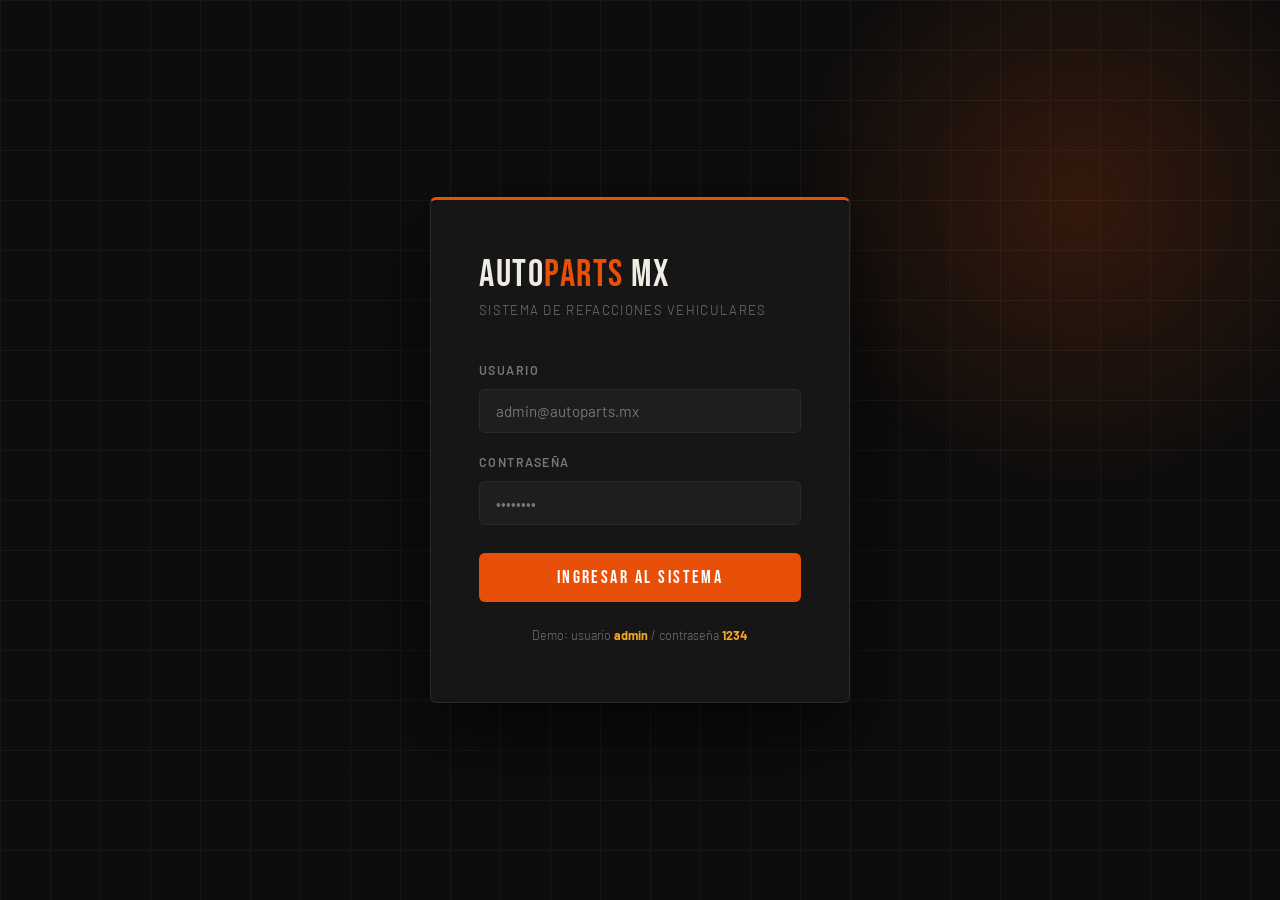
<file: login.html>
<!DOCTYPE html>
<html lang="es">
<head>
  <meta charset="UTF-8"/>
  <meta name="viewport" content="width=device-width, initial-scale=1.0"/>
  <title>AutoParts MX — Iniciar Sesión</title>

  <!-- Google tag (gtag.js) -->
  <script async src="https://www.googletagmanager.com/gtag/js?id=G-DJBRQTYGZ3"></script>
  <script>
    window.dataLayer = window.dataLayer || [];
    function gtag(){dataLayer.push(arguments);}
    gtag('js', new Date());
    gtag('config', 'G-DJBRQTYGZ3');
  </script>

  <!-- Google Fonts -->
  <link rel="preconnect" href="https://fonts.googleapis.com"/>
  <link href="https://fonts.googleapis.com/css2?family=Bebas+Neue&family=Barlow:wght@300;400;600;700&display=swap" rel="stylesheet"/>

  <!-- Hoja de estilos compartida -->
  <link rel="stylesheet" href="style.css"/>

  <style>
    /* ── Estilos exclusivos de la página de Login ── */
    body {
      display: flex;
      align-items: center;
      justify-content: center;
      min-height: 100vh;
      position: relative;
      overflow: hidden;
    }

    /* Fondo de cuadrícula animada */
    body::before {
      content: '';
      position: fixed; inset: 0;
      background-image:
        linear-gradient(var(--border) 1px, transparent 1px),
        linear-gradient(90deg, var(--border) 1px, transparent 1px);
      background-size: 50px 50px;
      opacity: .4;
      animation: gridPan 20s linear infinite;
      pointer-events: none;
    }

    /* Resplandor de acento */
    body::after {
      content: '';
      position: fixed;
      width: 600px; height: 600px;
      background: radial-gradient(circle, rgba(232,80,10,.18) 0%, transparent 70%);
      top: -100px; right: -100px;
      pointer-events: none;
    }

    /* Tarjeta de login */
    .login-card {
      position: relative; z-index: 2;
      background: var(--surface);
      border: 1px solid var(--border);
      border-top: 3px solid var(--accent);
      border-radius: var(--radius);
      padding: 56px 48px;
      width: 100%; max-width: 420px;
      box-shadow: 0 30px 80px rgba(0,0,0,.6);
      animation: cardIn .6s cubic-bezier(.22,1,.36,1) both;
    }

    .login-logo {
      font-family: var(--font-disp);
      font-size: 2.4rem;
      letter-spacing: .04em;
      line-height: 1;
      margin-bottom: 6px;
    }
    .login-logo span { color: var(--accent); }

    .login-subtitle {
      color: var(--muted);
      font-size: .82rem;
      letter-spacing: .1em;
      text-transform: uppercase;
      margin-bottom: 40px;
    }

    .form-group { margin-bottom: 20px; }
    .form-group label {
      display: block;
      font-size: .78rem; font-weight: 600;
      letter-spacing: .12em; text-transform: uppercase;
      color: var(--muted); margin-bottom: 8px;
    }
    .form-group input {
      width: 100%;
      background: var(--card);
      border: 1px solid var(--border);
      border-radius: var(--radius);
      color: var(--text);
      font-family: var(--font-body);
      font-size: .95rem;
      padding: 12px 16px;
      transition: border-color var(--trans);
      outline: none;
    }
    .form-group input:focus  { border-color: var(--accent); }
    .form-group input::placeholder { color: var(--muted); }

    .login-btn {
      width: 100%;
      background: var(--accent); color: #fff;
      font-family: var(--font-disp);
      font-size: 1.1rem; letter-spacing: .14em;
      padding: 14px; border-radius: var(--radius);
      transition: background var(--trans), transform var(--trans);
      margin-top: 8px;
    }
    .login-btn:hover { background: #c93d00; transform: translateY(-2px); }

    #login-error {
      background: rgba(232,80,10,.12);
      border: 1px solid rgba(232,80,10,.3);
      color: var(--accent2);
      border-radius: var(--radius);
      padding: 10px 14px;
      font-size: .85rem;
      margin-top: 14px;
      display: none;
    }

    .login-hint {
      color: var(--muted);
      font-size: .78rem;
      margin-top: 24px;
      text-align: center;
    }
    .login-hint b { color: var(--accent2); }

    @media(max-width:480px){
      .login-card { padding: 40px 24px; }
    }
  </style>
</head>
<body>

  <div class="login-card">
    <div class="login-logo">AUTO<span>PARTS</span> MX</div>
    <div class="login-subtitle">Sistema de Refacciones Vehiculares</div>

    <div class="form-group">
      <label for="username">Usuario</label>
      <input type="text" id="username" placeholder="admin@autoparts.mx" autocomplete="off"/>
    </div>

    <div class="form-group">
      <label for="password">Contraseña</label>
      <input type="password" id="password" placeholder="••••••••"/>
    </div>

    <button class="login-btn" onclick="handleLogin()">INGRESAR AL SISTEMA</button>
    <div id="login-error">⚠ Credenciales incorrectas. Intenta nuevamente.</div>

    <p class="login-hint">Demo: usuario <b>admin</b> / contraseña <b>1234</b></p>
  </div>

  <!-- Script propio de login -->
  <script src="auth.js"></script>
  <script>
    // Activar Enter para hacer login
    document.addEventListener('keydown', e => {
      if (e.key === 'Enter') handleLogin();
    });
  </script>

</body>
</html>
</file>
<file: style.css>
/* ════════════════════════════════════════════
   AUTOPARTS MX — Hoja de estilos global
   Archivo: style.css
════════════════════════════════════════════ */

/* ── Variables & Reset ── */
:root {
  --bg:        #0d0d0d;
  --surface:   #161616;
  --card:      #1e1e1e;
  --border:    #2a2a2a;
  --accent:    #e8500a;
  --accent2:   #f5a623;
  --text:      #f0ece4;
  --muted:     #7a7570;
  --font-disp: 'Bebas Neue', sans-serif;
  --font-body: 'Barlow', sans-serif;
  --radius:    6px;
  --trans:     0.3s ease;
}

*, *::before, *::after { box-sizing: border-box; margin: 0; padding: 0; }
html  { scroll-behavior: smooth; }
body  {
  background:  var(--bg);
  color:       var(--text);
  font-family: var(--font-body);
  font-weight: 300;
  line-height: 1.6;
  min-height:  100vh;
}
a   { color: inherit; text-decoration: none; }
img { display: block; max-width: 100%; }
button { cursor: pointer; border: none; background: none; font-family: inherit; }

/* ── Utilidades ── */
.container {
  max-width: 1200px;
  margin: 0 auto;
  padding: 0 24px;
}

.btn-primary {
  display: inline-block;
  background: var(--accent);
  color: #fff;
  font-family: var(--font-disp);
  font-size: 1rem;
  letter-spacing: .12em;
  padding: 12px 32px;
  border-radius: var(--radius);
  transition: background var(--trans), transform var(--trans);
}
.btn-primary:hover { background: #c93d00; transform: translateY(-2px); }

.tag {
  font-size: .7rem;
  font-weight: 700;
  letter-spacing: .14em;
  text-transform: uppercase;
  background: var(--accent);
  color: #fff;
  padding: 3px 10px;
  border-radius: 3px;
}

/* ════════════════════════════════════════════
   NAVBAR
════════════════════════════════════════════ */
#navbar {
  position: sticky; top: 0; z-index: 100;
  background: rgba(13,13,13,.92);
  backdrop-filter: blur(14px);
  border-bottom: 1px solid var(--border);
  height: 64px;
  display: flex; align-items: center;
}
.nav-inner {
  display: flex; align-items: center; justify-content: space-between;
  width: 100%;
}
.nav-logo {
  font-family: var(--font-disp);
  font-size: 1.6rem;
  letter-spacing: .06em;
}
.nav-logo span { color: var(--accent); }

.nav-links {
  display: flex; gap: 32px; list-style: none;
  font-size: .82rem; font-weight: 600;
  letter-spacing: .1em; text-transform: uppercase;
}
.nav-links a { color: var(--muted); transition: color var(--trans); }
.nav-links a:hover { color: var(--text); }

.nav-actions { display: flex; align-items: center; gap: 16px; }
.nav-logout {
  font-size: .78rem; font-weight: 600; letter-spacing: .1em;
  text-transform: uppercase; color: var(--muted);
  transition: color var(--trans); cursor: pointer;
}
.nav-logout:hover { color: var(--accent); }

/* ════════════════════════════════════════════
   SECCIONES GENÉRICAS
════════════════════════════════════════════ */
section { padding: 80px 0; }

.section-label {
  font-size: .75rem; font-weight: 700;
  letter-spacing: .18em; text-transform: uppercase;
  color: var(--accent); margin-bottom: 10px;
}
.section-title {
  font-family: var(--font-disp);
  font-size: clamp(2rem, 4vw, 3rem);
  letter-spacing: .04em;
  line-height: 1.05;
  margin-bottom: 14px;
}
.section-sub {
  color: var(--muted);
  max-width: 540px;
  margin-bottom: 48px;
}

/* ════════════════════════════════════════════
   CARRUSEL
════════════════════════════════════════════ */
.carousel-section { position: relative; overflow: hidden; background: var(--surface); }
.carousel-track-wrap { overflow: hidden; width: 100%; }
.carousel-track {
  display: flex;
  transition: transform .6s cubic-bezier(.4,0,.2,1);
}
.carousel-slide {
  min-width: 100%;
  height: 520px;
  position: relative;
  display: flex; align-items: center;
  overflow: hidden;
}

/* Temas por slide */
.slide-1 { background: linear-gradient(135deg,#0d0d0d 0%,#1a0800 100%); }
.slide-2 { background: linear-gradient(135deg,#0a0d14 0%,#0b1a2e 100%); }
.slide-3 { background: linear-gradient(135deg,#0d0d0d 0%,#1a1200 100%); }
.slide-4 { background: linear-gradient(135deg,#0d100d 0%,#0d1a0d 100%); }
.slide-5 { background: linear-gradient(135deg,#100d0d 0%,#1a0d16 100%); }

.slide-bg-icon {
  position: absolute; right: 6%; top: 50%;
  transform: translateY(-50%);
  font-size: 18rem; opacity: .06;
  line-height: 1; pointer-events: none; user-select: none;
}
.slide-content {
  position: relative; z-index: 2;
  padding: 0 80px; max-width: 700px;
}
.slide-tag { margin-bottom: 16px; }
.slide-title {
  font-family: var(--font-disp);
  font-size: clamp(2.8rem,5vw,4.4rem);
  letter-spacing: .03em; line-height: .95;
  margin-bottom: 18px;
}
.slide-title em { font-style: normal; color: var(--accent); }
.slide-desc {
  color: var(--muted); font-size: 1rem;
  max-width: 480px; margin-bottom: 28px; line-height: 1.7;
}
.slide-bar {
  position: absolute; bottom: 0; left: 0;
  width: 100%; height: 4px;
}
.slide-bar::after {
  content: '';
  display: block; height: 100%;
  background: linear-gradient(90deg,var(--accent) 0%,var(--accent2) 100%);
  width: 0; transition: width 1s ease .3s;
}
.carousel-slide.active .slide-bar::after { width: 100%; }

/* Controles */
.carousel-ctrl {
  position: absolute; top: 50%; z-index: 10;
  transform: translateY(-50%);
  background: rgba(30,30,30,.85);
  border: 1px solid var(--border);
  color: var(--text);
  width: 48px; height: 48px;
  border-radius: 50%; font-size: 1.2rem;
  display: flex; align-items: center; justify-content: center;
  transition: background var(--trans), border-color var(--trans), transform var(--trans);
}
.carousel-ctrl:hover { background: var(--accent); border-color: var(--accent); transform: translateY(-50%) scale(1.1); }
.carousel-ctrl.prev { left: 20px; }
.carousel-ctrl.next { right: 20px; }

.carousel-dots {
  position: absolute; bottom: 20px;
  left: 50%; transform: translateX(-50%);
  display: flex; gap: 8px; z-index: 10;
}
.dot {
  width: 8px; height: 8px; border-radius: 50%;
  background: var(--muted);
  transition: background var(--trans), transform var(--trans);
  cursor: pointer;
}
.dot.active { background: var(--accent); transform: scale(1.35); }

.carousel-counter {
  position: absolute; bottom: 22px; right: 28px;
  font-family: var(--font-disp); font-size: 1rem;
  letter-spacing: .12em; color: var(--muted); z-index: 10;
}
.carousel-counter span { color: var(--accent); }

/* ════════════════════════════════════════════
   STATS BAR
════════════════════════════════════════════ */
.stats-bar { background: var(--accent); padding: 20px 0; }
.stats-inner {
  display: grid; grid-template-columns: repeat(4,1fr);
  gap: 24px; text-align: center;
}
.stat-val {
  font-family: var(--font-disp);
  font-size: 2.4rem; letter-spacing: .04em;
  color: #fff; line-height: 1;
}
.stat-lbl {
  font-size: .75rem; font-weight: 700;
  letter-spacing: .12em; text-transform: uppercase;
  color: rgba(255,255,255,.7);
}

/* ════════════════════════════════════════════
   CATÁLOGO / PRODUCTOS
════════════════════════════════════════════ */
.search-wrap {
  display: flex; gap: 12px;
  max-width: 480px; margin-bottom: 32px;
}
.search-input {
  flex: 1;
  background: var(--card);
  border: 1px solid var(--border);
  border-radius: var(--radius);
  color: var(--text);
  font-family: var(--font-body);
  font-size: .95rem;
  padding: 12px 18px; outline: none;
  transition: border-color var(--trans);
}
.search-input:focus { border-color: var(--accent); }
.search-input::placeholder { color: var(--muted); }
.search-btn {
  background: var(--accent); color: #fff;
  font-family: var(--font-disp);
  letter-spacing: .1em;
  padding: 0 24px;
  border-radius: var(--radius);
  font-size: .95rem;
  transition: background var(--trans);
}
.search-btn:hover { background: #c93d00; }

.filter-bar { display: flex; gap: 10px; flex-wrap: wrap; margin-bottom: 32px; }
.filter-btn {
  font-size: .75rem; font-weight: 700;
  letter-spacing: .1em; text-transform: uppercase;
  padding: 8px 18px;
  border: 1px solid var(--border);
  border-radius: 30px; color: var(--muted);
  transition: all var(--trans);
}
.filter-btn:hover, .filter-btn.active {
  border-color: var(--accent);
  color: var(--accent);
  background: rgba(232,80,10,.08);
}

.products-grid {
  display: grid;
  grid-template-columns: repeat(auto-fill, minmax(240px,1fr));
  gap: 20px;
}
.product-card {
  background: var(--card);
  border: 1px solid var(--border);
  border-radius: var(--radius);
  overflow: hidden; position: relative;
  transition: transform var(--trans), border-color var(--trans), box-shadow var(--trans);
}
.product-card:hover {
  transform: translateY(-6px);
  border-color: var(--accent);
  box-shadow: 0 20px 50px rgba(0,0,0,.4);
}
.product-thumb {
  height: 180px; background: var(--surface);
  display: flex; align-items: center; justify-content: center;
  font-size: 5rem; position: relative; overflow: hidden;
}
.product-thumb::after {
  content: '';
  position: absolute; inset: 0;
  background: linear-gradient(180deg,transparent 60%,var(--card) 100%);
}
.product-info { padding: 16px; }
.product-brand {
  font-size: .68rem; font-weight: 700;
  letter-spacing: .14em; text-transform: uppercase;
  color: var(--accent); margin-bottom: 4px;
}
.product-name { font-size: 1rem; font-weight: 600; margin-bottom: 6px; }
.product-sku { font-size: .72rem; color: var(--muted); letter-spacing: .08em; margin-bottom: 12px; }
.product-footer {
  display: flex; align-items: center; justify-content: space-between;
  padding-top: 12px; border-top: 1px solid var(--border);
}
.product-price {
  font-family: var(--font-disp);
  font-size: 1.4rem; color: var(--accent2);
}
.product-btn {
  background: var(--accent); color: #fff;
  font-size: .72rem; font-weight: 700;
  letter-spacing: .1em; text-transform: uppercase;
  padding: 8px 14px; border-radius: 4px;
  transition: background var(--trans);
}
.product-btn:hover { background: #c93d00; }

.stock-badge {
  position: absolute; top: 10px; right: 10px; z-index: 2;
  font-size: .65rem; font-weight: 700;
  letter-spacing: .1em; text-transform: uppercase;
  padding: 3px 8px; border-radius: 3px;
}
.in-stock  { background: rgba(34,197,94,.18);  color: #22c55e; border: 1px solid rgba(34,197,94,.3); }
.low-stock { background: rgba(245,166,35,.14);  color: var(--accent2); border: 1px solid rgba(245,166,35,.3); }
.no-stock  { background: rgba(239,68,68,.12);   color: #ef4444; border: 1px solid rgba(239,68,68,.3); }

/* Spinner de carga */
.loading-wrap {
  display: flex; align-items: center; justify-content: center;
  height: 200px; gap: 12px; color: var(--muted);
  font-size: .85rem; letter-spacing: .1em; text-transform: uppercase;
}
.spinner {
  width: 28px; height: 28px;
  border: 2px solid var(--border);
  border-top-color: var(--accent);
  border-radius: 50%;
  animation: spin .7s linear infinite;
}
@keyframes spin { to { transform: rotate(360deg); } }

/* API Status badge */
.api-status {
  display: inline-flex; align-items: center; gap: 6px;
  font-size: .72rem; font-weight: 700; letter-spacing: .1em;
  text-transform: uppercase; padding: 6px 14px;
  border-radius: 30px; margin-bottom: 40px;
}
.api-status.ok  { background: rgba(34,197,94,.1); color: #22c55e; border: 1px solid rgba(34,197,94,.25); }
.api-status.err { background: rgba(239,68,68,.1); color: #ef4444; border: 1px solid rgba(239,68,68,.25); }
.status-dot { width:7px; height:7px; border-radius:50%; background:currentColor; animation: pulse 1.4s ease-in-out infinite; }
@keyframes pulse { 0%,100%{opacity:1}50%{opacity:.35} }

/* ════════════════════════════════════════════
   FEATURES (Nosotros)
════════════════════════════════════════════ */
.features-grid {
  display: grid;
  grid-template-columns: repeat(auto-fill,minmax(220px,1fr));
  gap: 24px;
}
.feature-card {
  background: var(--card);
  border: 1px solid var(--border);
  border-radius: var(--radius);
  padding: 28px 24px;
  transition: border-color var(--trans);
}
.feature-card:hover { border-color: var(--accent); }
.feature-icon { font-size: 2rem; margin-bottom: 14px; }
.feature-title {
  font-family: var(--font-disp);
  font-size: 1.1rem; letter-spacing: .06em; margin-bottom: 8px;
}
.feature-desc { color: var(--muted); font-size: .88rem; line-height: 1.6; }

/* API Info box */
.api-info-box {
  background: var(--card);
  border: 1px solid var(--border);
  border-radius: var(--radius);
  padding: 28px; max-width: 600px;
}
.api-info-box-header {
  display: flex; align-items: center;
  justify-content: space-between; margin-bottom: 20px;
}
.api-info-title {
  font-family: var(--font-disp);
  font-size: 1.1rem; letter-spacing: .06em;
}
.api-info-body {
  font-size: .82rem; color: var(--muted);
  font-family: monospace; line-height: 2;
}
.api-info-body span { color: var(--accent2); }

/* ════════════════════════════════════════════
   FOOTER
════════════════════════════════════════════ */
footer {
  background: var(--surface);
  border-top: 1px solid var(--border);
  padding: 40px 0;
}
.footer-inner {
  display: flex; align-items: center; justify-content: space-between;
  flex-wrap: wrap; gap: 16px;
}
.footer-logo { font-family: var(--font-disp); font-size: 1.4rem; letter-spacing: .06em; }
.footer-logo span { color: var(--accent); }
.footer-copy { color: var(--muted); font-size: .82rem; }
.footer-links {
  display: flex; gap: 24px; list-style: none;
  font-size: .78rem; font-weight: 600;
  letter-spacing: .1em; text-transform: uppercase;
}
.footer-links a { color: var(--muted); transition: color var(--trans); }
.footer-links a:hover { color: var(--accent); }

/* ════════════════════════════════════════════
   ANIMACIONES
════════════════════════════════════════════ */
@keyframes cardIn {
  from { opacity:0; transform:translateY(30px); }
  to   { opacity:1; transform:none; }
}
@keyframes gridPan {
  from { background-position: 0 0; }
  to   { background-position: 50px 50px; }
}

/* ════════════════════════════════════════════
   RESPONSIVE
════════════════════════════════════════════ */
@media(max-width:768px){
  .nav-links { display: none; }
  .slide-content { padding: 0 48px; }
  .stats-inner { grid-template-columns: repeat(2,1fr); }
  .carousel-slide { height: 400px; }
  .slide-bg-icon { font-size: 10rem; }
  .api-info-box-header { flex-direction: column; align-items: flex-start; gap: 12px; }
}
@media(max-width:480px){
  .slide-content { padding: 0 24px; }
  .stats-inner { grid-template-columns: repeat(2,1fr); }
}
</file>
